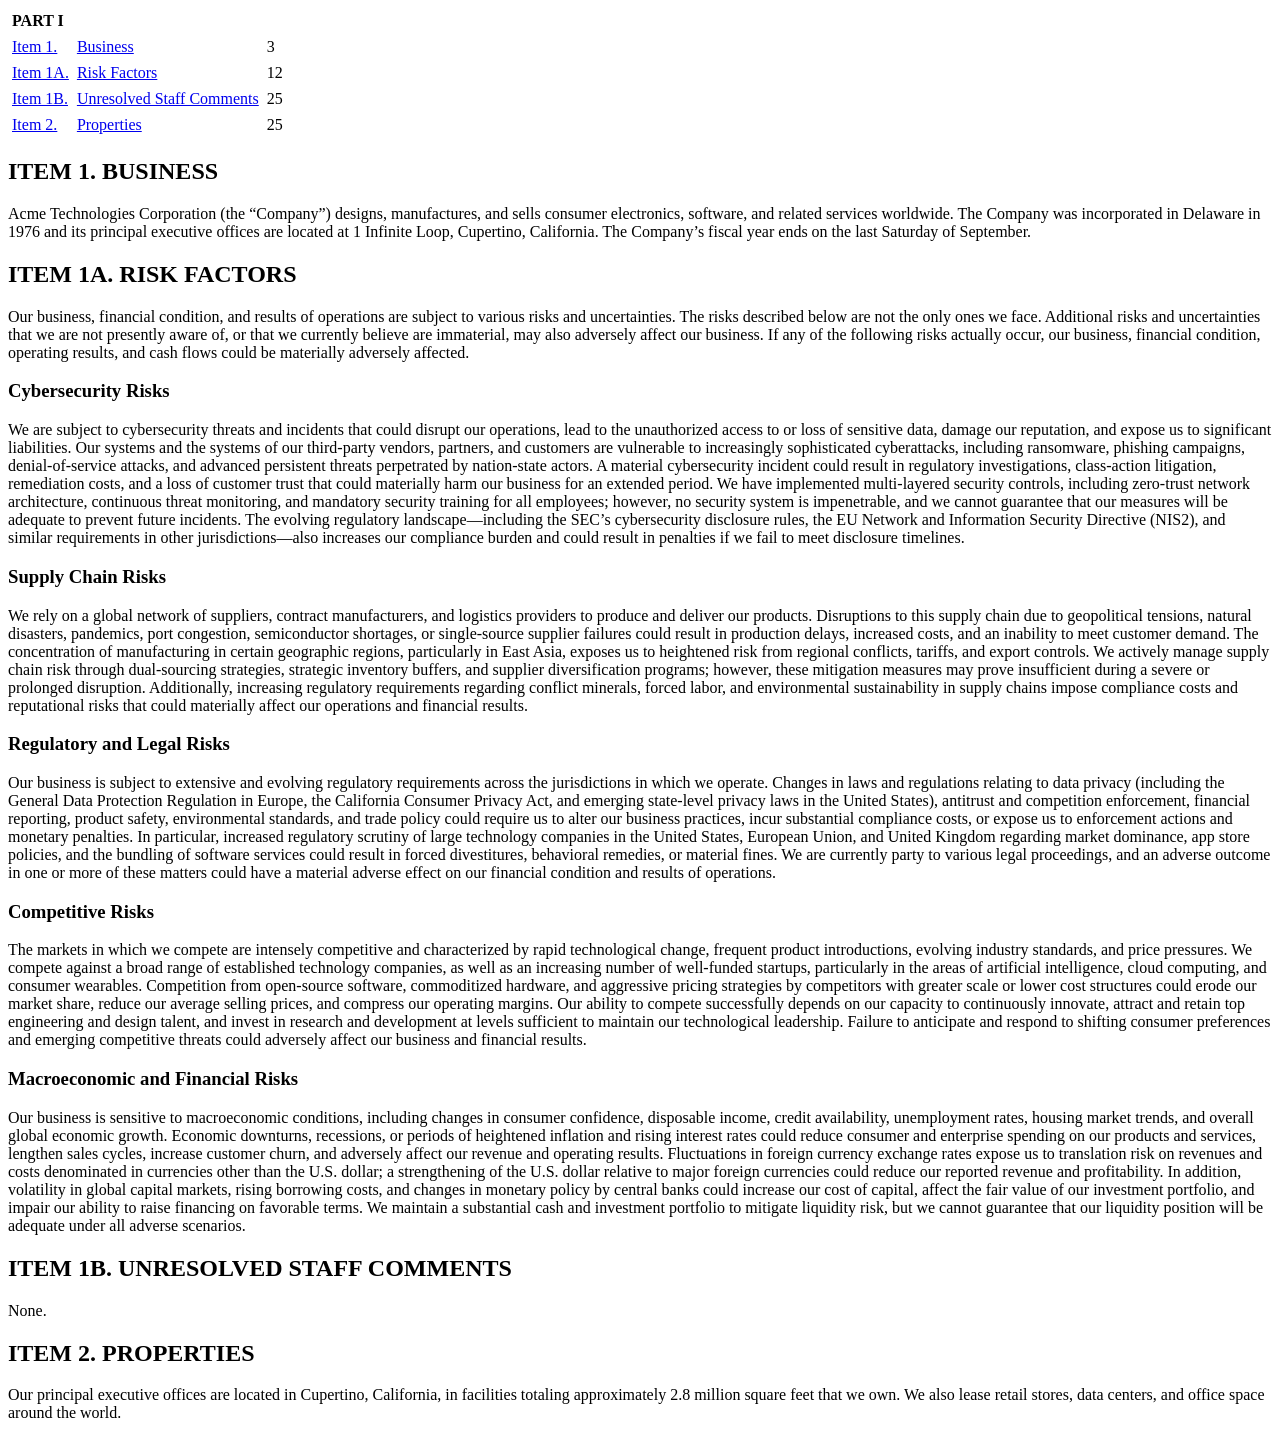
<file: tests/fixtures/sample_10k_item1a.html>
<!DOCTYPE html>
<html lang="en">
<head>
  <meta charset="UTF-8" />
  <title>Sample 10-K Filing – Risk Factors Fixture</title>
</head>
<body>

<!-- ================================================================
     TABLE OF CONTENTS
     ================================================================ -->
<div class="toc">
  <table border="0" cellpadding="4" cellspacing="0">
    <tbody>
      <tr><td><b>PART I</b></td><td></td></tr>
      <tr>
        <td><a href="#item1">Item 1.</a></td>
        <td><a href="#item1">Business</a></td>
        <td>3</td>
      </tr>
      <tr>
        <td><a href="#item1a">Item 1A.</a></td>
        <td><a href="#item1a">Risk Factors</a></td>
        <td>12</td>
      </tr>
      <tr>
        <td><a href="#item1b">Item 1B.</a></td>
        <td><a href="#item1b">Unresolved Staff Comments</a></td>
        <td>25</td>
      </tr>
      <tr>
        <td><a href="#item2">Item 2.</a></td>
        <td><a href="#item2">Properties</a></td>
        <td>25</td>
      </tr>
    </tbody>
  </table>
</div>

<!-- ================================================================
     ITEM 1. BUSINESS
     ================================================================ -->
<div id="item1" class="section">
  <h2>ITEM 1. BUSINESS</h2>
  <p>
    Acme Technologies Corporation (the &ldquo;Company&rdquo;) designs, manufactures, and
    sells consumer electronics, software, and related services worldwide. The Company
    was incorporated in Delaware in 1976 and its principal executive offices are located
    at 1 Infinite Loop, Cupertino, California. The Company&rsquo;s fiscal year ends on
    the last Saturday of September.
  </p>
</div>

<!-- ================================================================
     ITEM 1A. RISK FACTORS
     ================================================================ -->
<div id="item1a" class="section">
  <h2>ITEM 1A.&nbsp;RISK FACTORS</h2>

  <p>
    Our business, financial condition, and results of operations are subject to various
    risks and uncertainties. The risks described below are not the only ones we face.
    Additional risks and uncertainties that we are not presently aware of, or that we
    currently believe are immaterial, may also adversely affect our business. If any of
    the following risks actually occur, our business, financial condition, operating
    results, and cash flows could be materially adversely affected.
  </p>

  <h3>Cybersecurity Risks</h3>
  <p>
    We are subject to cybersecurity threats and incidents that could disrupt our
    operations, lead to the unauthorized access to or loss of sensitive data, damage
    our reputation, and expose us to significant liabilities. Our systems and the
    systems of our third-party vendors, partners, and customers are vulnerable to
    increasingly sophisticated cyberattacks, including ransomware, phishing campaigns,
    denial-of-service attacks, and advanced persistent threats perpetrated by
    nation-state actors. A material cybersecurity incident could result in regulatory
    investigations, class-action litigation, remediation costs, and a loss of customer
    trust that could materially harm our business for an extended period. We have
    implemented multi-layered security controls, including zero-trust network
    architecture, continuous threat monitoring, and mandatory security training for all
    employees; however, no security system is impenetrable, and we cannot guarantee
    that our measures will be adequate to prevent future incidents. The evolving
    regulatory landscape—including the SEC&rsquo;s cybersecurity disclosure rules,
    the EU Network and Information Security Directive (NIS2), and similar requirements
    in other jurisdictions—also increases our compliance burden and could result in
    penalties if we fail to meet disclosure timelines.
  </p>

  <h3>Supply Chain Risks</h3>
  <p>
    We rely on a global network of suppliers, contract manufacturers, and logistics
    providers to produce and deliver our products. Disruptions to this supply chain
    due to geopolitical tensions, natural disasters, pandemics, port congestion,
    semiconductor shortages, or single-source supplier failures could result in
    production delays, increased costs, and an inability to meet customer demand.
    The concentration of manufacturing in certain geographic regions, particularly
    in East Asia, exposes us to heightened risk from regional conflicts, tariffs, and
    export controls. We actively manage supply chain risk through dual-sourcing
    strategies, strategic inventory buffers, and supplier diversification programs;
    however, these mitigation measures may prove insufficient during a severe or
    prolonged disruption. Additionally, increasing regulatory requirements regarding
    conflict minerals, forced labor, and environmental sustainability in supply chains
    impose compliance costs and reputational risks that could materially affect our
    operations and financial results.
  </p>

  <h3>Regulatory and Legal Risks</h3>
  <p>
    Our business is subject to extensive and evolving regulatory requirements across
    the jurisdictions in which we operate. Changes in laws and regulations relating
    to data privacy (including the General Data Protection Regulation in Europe,
    the California Consumer Privacy Act, and emerging state-level privacy laws in the
    United States), antitrust and competition enforcement, financial reporting, product
    safety, environmental standards, and trade policy could require us to alter our
    business practices, incur substantial compliance costs, or expose us to enforcement
    actions and monetary penalties. In particular, increased regulatory scrutiny of
    large technology companies in the United States, European Union, and United Kingdom
    regarding market dominance, app store policies, and the bundling of software services
    could result in forced divestitures, behavioral remedies, or material fines. We are
    currently party to various legal proceedings, and an adverse outcome in one or more
    of these matters could have a material adverse effect on our financial condition and
    results of operations.
  </p>

  <h3>Competitive Risks</h3>
  <p>
    The markets in which we compete are intensely competitive and characterized by
    rapid technological change, frequent product introductions, evolving industry
    standards, and price pressures. We compete against a broad range of established
    technology companies, as well as an increasing number of well-funded startups,
    particularly in the areas of artificial intelligence, cloud computing, and
    consumer wearables. Competition from open-source software, commoditized hardware,
    and aggressive pricing strategies by competitors with greater scale or lower cost
    structures could erode our market share, reduce our average selling prices, and
    compress our operating margins. Our ability to compete successfully depends on our
    capacity to continuously innovate, attract and retain top engineering and design
    talent, and invest in research and development at levels sufficient to maintain
    our technological leadership. Failure to anticipate and respond to shifting
    consumer preferences and emerging competitive threats could adversely affect our
    business and financial results.
  </p>

  <h3>Macroeconomic and Financial Risks</h3>
  <p>
    Our business is sensitive to macroeconomic conditions, including changes in
    consumer confidence, disposable income, credit availability, unemployment rates,
    housing market trends, and overall global economic growth. Economic downturns,
    recessions, or periods of heightened inflation and rising interest rates could
    reduce consumer and enterprise spending on our products and services, lengthen
    sales cycles, increase customer churn, and adversely affect our revenue and
    operating results. Fluctuations in foreign currency exchange rates expose us to
    translation risk on revenues and costs denominated in currencies other than the
    U.S. dollar; a strengthening of the U.S. dollar relative to major foreign
    currencies could reduce our reported revenue and profitability. In addition,
    volatility in global capital markets, rising borrowing costs, and changes in
    monetary policy by central banks could increase our cost of capital, affect the
    fair value of our investment portfolio, and impair our ability to raise financing
    on favorable terms. We maintain a substantial cash and investment portfolio to
    mitigate liquidity risk, but we cannot guarantee that our liquidity position will
    be adequate under all adverse scenarios.
  </p>

</div>

<!-- ================================================================
     ITEM 1B. UNRESOLVED STAFF COMMENTS
     ================================================================ -->
<div id="item1b" class="section">
  <h2>ITEM 1B.&nbsp;UNRESOLVED STAFF COMMENTS</h2>
  <p>None.</p>
</div>

<!-- ================================================================
     ITEM 2. PROPERTIES
     ================================================================ -->
<div id="item2" class="section">
  <h2>ITEM 2.&nbsp;PROPERTIES</h2>
  <p>
    Our principal executive offices are located in Cupertino, California, in
    facilities totaling approximately 2.8 million square feet that we own. We
    also lease retail stores, data centers, and office space around the world.
  </p>
</div>

</body>
</html>
</file>
